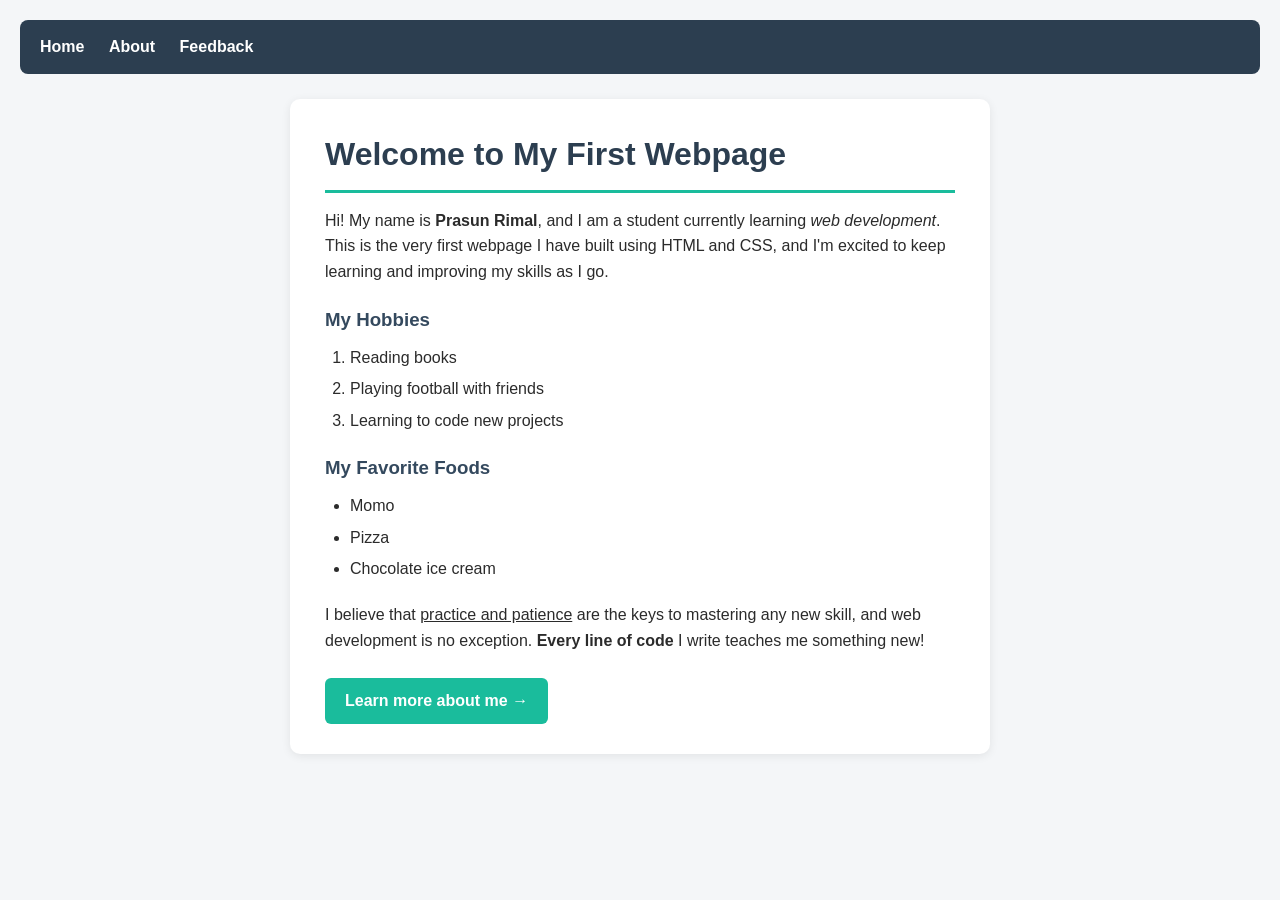
<file: index.html>
<!DOCTYPE html>
<html lang="en">
<head>
  <meta charset="UTF-8">
  <meta name="viewport" content="width=device-width, initial-scale=1.0">
  <title>Home - My First Webpage</title>
  <link rel="stylesheet" href="style.css">
</head>
<body>

  <nav>
    <a href="index.html">Home</a>
    <a href="about.html">About</a>
    <a href="feedback.html">Feedback</a>
  </nav>

  <div class="container">

    <h1>Welcome to My First Webpage</h1>

    <p>
      Hi! My name is <strong>Prasun Rimal</strong>, and I am a student
      currently learning <em>web development</em>. This is the very first
      webpage I have built using HTML and CSS, and I'm excited to keep
      learning and improving my skills as I go.
    </p>

    <h3>My Hobbies</h3>
    <ol>
      <li>Reading books</li>
      <li>Playing football with friends</li>
      <li>Learning to code new projects</li>
    </ol>

    <h3>My Favorite Foods</h3>
    <ul>
      <li>Momo</li>
      <li>Pizza</li>
      <li>Chocolate ice cream</li>
    </ul>

    <p>
      I believe that <u>practice and patience</u> are the keys to mastering
      any new skill, and web development is no exception. <strong>Every
      line of code</strong> I write teaches me something new!
    </p>

    <a class="btn-link" href="about.html">Learn more about me &rarr;</a>

  </div>

</body>
</html>
</file>
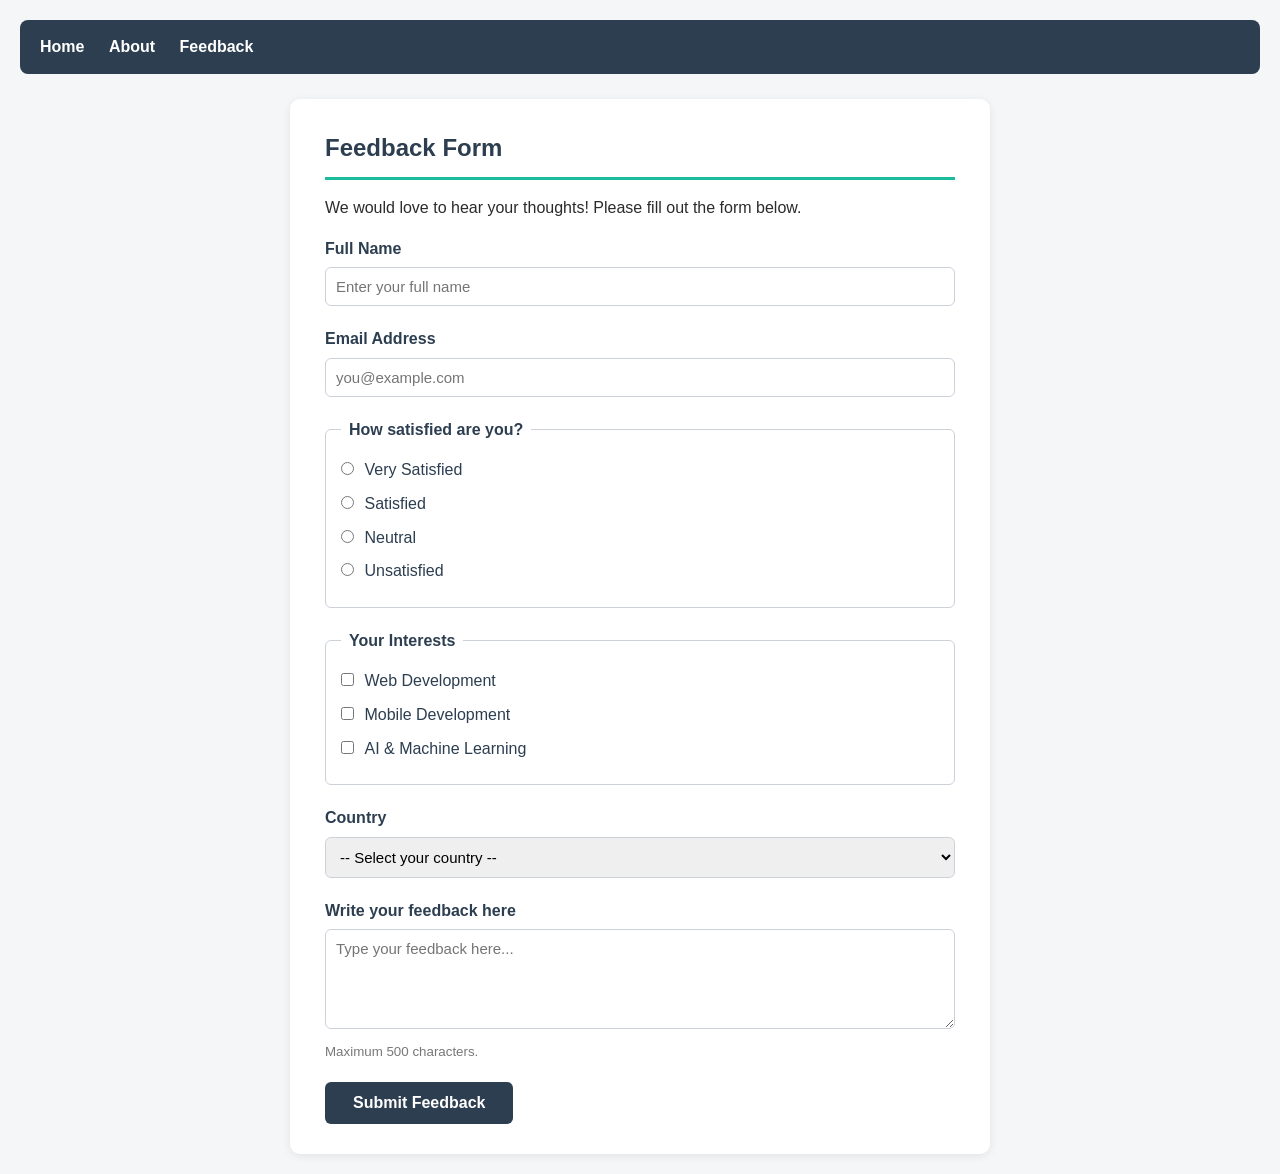
<file: feedback.html>
<!DOCTYPE html>
<html lang="en">
<head>
  <meta charset="UTF-8">
  <meta name="viewport" content="width=device-width, initial-scale=1.0">
  <title>Feedback Form</title>
  <link rel="stylesheet" href="style.css">
</head>
<body>

  <nav>
    <a href="index.html">Home</a>
    <a href="about.html">About</a>
    <a href="feedback.html">Feedback</a>
  </nav>

  <div class="container">

    <h2>Feedback Form</h2>
    <p>We would love to hear your thoughts! Please fill out the form below.</p>

    <form action="#" method="post">

      <!-- Basic Information -->
      <div class="form-group">
        <label for="fullname">Full Name</label>
        <input
          type="text"
          id="fullname"
          name="fullname"
          placeholder="Enter your full name"
          minlength="3"
          maxlength="50"
          required>
      </div>

      <div class="form-group">
        <label for="email">Email Address</label>
        <input
          type="email"
          id="email"
          name="email"
          placeholder="you@example.com"
          required>
      </div>

      <!-- Rating Section -->
      <fieldset>
        <legend>How satisfied are you?</legend>

        <div class="radio-option">
          <input type="radio" id="very-satisfied" name="rating" value="very-satisfied" required>
          <label for="very-satisfied">Very Satisfied</label>
        </div>

        <div class="radio-option">
          <input type="radio" id="satisfied" name="rating" value="satisfied">
          <label for="satisfied">Satisfied</label>
        </div>

        <div class="radio-option">
          <input type="radio" id="neutral" name="rating" value="neutral">
          <label for="neutral">Neutral</label>
        </div>

        <div class="radio-option">
          <input type="radio" id="unsatisfied" name="rating" value="unsatisfied">
          <label for="unsatisfied">Unsatisfied</label>
        </div>
      </fieldset>

      <!-- Interests Section -->
      <fieldset>
        <legend>Your Interests</legend>

        <div class="checkbox-option">
          <input type="checkbox" id="web-dev" name="interests" value="web-development">
          <label for="web-dev">Web Development</label>
        </div>

        <div class="checkbox-option">
          <input type="checkbox" id="mobile-dev" name="interests" value="mobile-development">
          <label for="mobile-dev">Mobile Development</label>
        </div>

        <div class="checkbox-option">
          <input type="checkbox" id="ai-ml" name="interests" value="ai-machine-learning">
          <label for="ai-ml">AI &amp; Machine Learning</label>
        </div>
      </fieldset>

      <!-- Country Selection -->
      <div class="form-group">
        <label for="country">Country</label>
        <select id="country" name="country" required>
          <option value="">-- Select your country --</option>
          <option value="nepal">Nepal</option>
          <option value="india">India</option>
          <option value="usa">United States</option>
          <option value="uk">United Kingdom</option>
          <option value="australia">Australia</option>
        </select>
      </div>

      <!-- Feedback Message -->
      <div class="form-group">
        <label for="feedback-message">Write your feedback here</label>
        <textarea
          id="feedback-message"
          name="feedback-message"
          placeholder="Type your feedback here..."
          maxlength="500"
          required></textarea>
        <small>Maximum 500 characters.</small>
      </div>

      <!-- Submit Button -->
      <input type="submit" value="Submit Feedback">

    </form>

  </div>

</body>
</html>
</file>
<file: style.css>
/* ===================================
   Global Reset & Base Styles
=================================== */
* {
  margin: 0;
  padding: 0;
  box-sizing: border-box;
}

body {
  font-family: "Segoe UI", Arial, sans-serif;
  background-color: #f4f6f8;
  color: #2b2b2b;
  line-height: 1.6;
  padding: 20px;
}

/* ===================================
   Navigation Bar
=================================== */
nav {
  background-color: #2c3e50;
  padding: 14px 20px;
  border-radius: 8px;
  margin-bottom: 25px;
}

nav a {
  color: #ffffff;
  text-decoration: none;
  margin-right: 20px;
  font-weight: bold;
}

nav a:hover {
  color: #1abc9c;
  text-decoration: underline;
}

/* ===================================
   Main Container
=================================== */
.container {
  max-width: 700px;
  margin: 0 auto;
  background-color: #ffffff;
  padding: 30px 35px;
  border-radius: 10px;
  box-shadow: 0 2px 10px rgba(0, 0, 0, 0.08);
}

/* ===================================
   Headings
=================================== */
h1 {
  color: #2c3e50;
  margin-bottom: 15px;
  border-bottom: 3px solid #1abc9c;
  padding-bottom: 10px;
}

h2 {
  color: #2c3e50;
  margin-bottom: 15px;
  border-bottom: 3px solid #1abc9c;
  padding-bottom: 10px;
}

h3 {
  color: #34495e;
  margin-top: 20px;
  margin-bottom: 10px;
}

/* ===================================
   Text Elements
=================================== */
p {
  margin-bottom: 15px;
}

ul, ol {
  margin: 10px 0 20px 25px;
}

li {
  margin-bottom: 6px;
}

a {
  color: #1abc9c;
}

/* ===================================
   Links Styled as Buttons
=================================== */
.btn-link {
  display: inline-block;
  background-color: #1abc9c;
  color: #ffffff;
  padding: 10px 20px;
  border-radius: 6px;
  text-decoration: none;
  margin-top: 10px;
  font-weight: bold;
}

.btn-link:hover {
  background-color: #149a80;
}

/* ===================================
   Feedback Form Styling
=================================== */
form {
  margin-top: 15px;
}

.form-group {
  margin-bottom: 20px;
}

label {
  display: block;
  font-weight: bold;
  margin-bottom: 6px;
  color: #2c3e50;
}

input[type="text"],
input[type="email"],
select,
textarea {
  width: 100%;
  padding: 10px;
  border: 1px solid #ccd1d9;
  border-radius: 6px;
  font-size: 15px;
  font-family: inherit;
}

input[type="text"]:focus,
input[type="email"]:focus,
select:focus,
textarea:focus {
  outline: none;
  border-color: #1abc9c;
}

textarea {
  resize: vertical;
  min-height: 100px;
}

fieldset {
  border: 1px solid #ccd1d9;
  border-radius: 6px;
  padding: 15px;
  margin-bottom: 20px;
}

legend {
  font-weight: bold;
  color: #2c3e50;
  padding: 0 8px;
}

.radio-option,
.checkbox-option {
  margin-bottom: 8px;
}

.radio-option label,
.checkbox-option label {
  display: inline;
  font-weight: normal;
  margin-left: 6px;
}

input[type="submit"] {
  background-color: #2c3e50;
  color: #ffffff;
  border: none;
  padding: 12px 28px;
  border-radius: 6px;
  font-size: 16px;
  font-weight: bold;
  cursor: pointer;
}

input[type="submit"]:hover {
  background-color: #1abc9c;
}

small {
  color: #777;
  display: block;
  margin-top: 4px;
}
</file>
